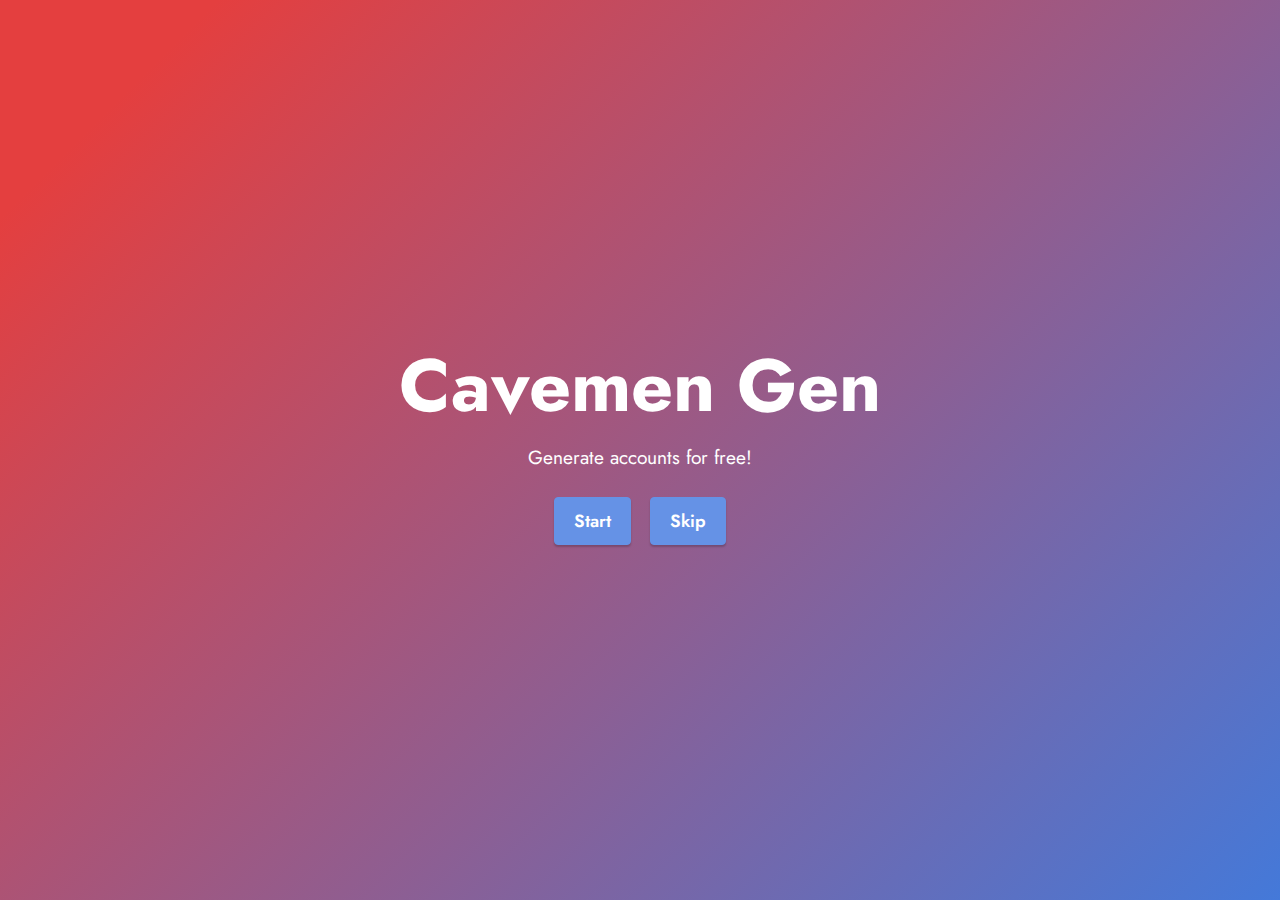
<file: index.html>
<!DOCTYPE html>
<html  >
<head>
  <!-- Site made with Mobirise Website Builder v5.7.8, https://mobirise.com -->
  <meta charset="UTF-8">
  <meta http-equiv="X-UA-Compatible" content="IE=edge">
  <meta name="generator" content="Mobirise v5.7.8, mobirise.com">
  <meta name="viewport" content="width=device-width, initial-scale=1, minimum-scale=1">
  <link rel="shortcut icon" href="assets/images/logo-modified.png" type="image/x-icon">
  <meta name="description" content="">
  
  
  <title>Home</title>
  <link rel="stylesheet" href="assets/bootstrap/css/bootstrap.min.css">
  <link rel="stylesheet" href="assets/bootstrap/css/bootstrap-grid.min.css">
  <link rel="stylesheet" href="assets/bootstrap/css/bootstrap-reboot.min.css">
  <link rel="stylesheet" href="assets/theme/css/style.css">
  <link rel="preload" href="https://fonts.googleapis.com/css2?family=Jost:ital,wght@0,400;0,700;1,400;1,700&display=swap&display=swap" as="style" onload="this.onload=null;this.rel='stylesheet'">
  <noscript><link rel="stylesheet" href="https://fonts.googleapis.com/css2?family=Jost:ital,wght@0,400;0,700;1,400;1,700&display=swap&display=swap"></noscript>
  <link rel="preload" as="style" href="assets/mobirise/css/mbr-additional.css"><link rel="stylesheet" href="assets/mobirise/css/mbr-additional.css" type="text/css">

  
  
  
</head>
<body>
  
  <section data-bs-version="5.1" class="header18 cid-tsR5bLrq2f mbr-fullscreen" id="header18-0">

    

    
    

    <div class="align-center container">
        <div class="row justify-content-center">
            <div class="col-12 col-lg-10">
                <h1 class="mbr-section-title mbr-fonts-style mbr-white mb-3 display-1"><strong>Cavemen Gen</strong></h1>
                
                <p class="mbr-text mbr-fonts-style mbr-white display-7">Generate accounts for free!</p>
                <div class="mbr-section-btn mt-3"><a class="btn btn-primary display-4" href="issue.html">Start</a> <a class="btn btn-primary display-4" href="generating.html">Skip</a></div>
            </div>
        </div>
    </div> 
  
  
</body>
</html>
</file>
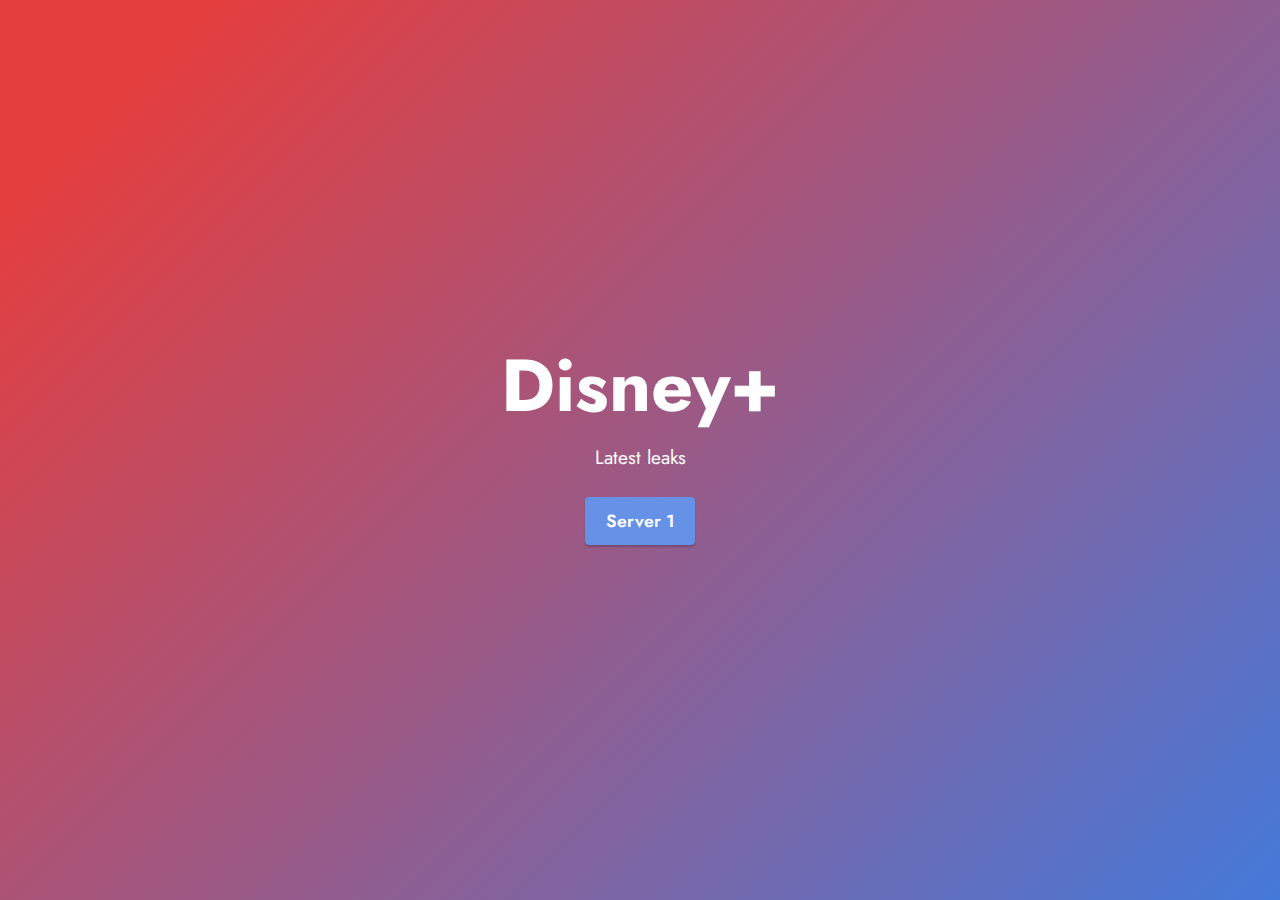
<file: disney.html>
<!DOCTYPE html>
<html  >
<head>
  <!-- Site made with Mobirise Website Builder v5.7.8, https://mobirise.com -->
  <meta charset="UTF-8">
  <meta http-equiv="X-UA-Compatible" content="IE=edge">
  <meta name="generator" content="Mobirise v5.7.8, mobirise.com">
  <meta name="viewport" content="width=device-width, initial-scale=1, minimum-scale=1">
  <link rel="shortcut icon" href="assets/images/logo-modified.png" type="image/x-icon">
  <meta name="description" content="">
  
  
  <title>disney</title>
  <link rel="stylesheet" href="assets/bootstrap/css/bootstrap.min.css">
  <link rel="stylesheet" href="assets/bootstrap/css/bootstrap-grid.min.css">
  <link rel="stylesheet" href="assets/bootstrap/css/bootstrap-reboot.min.css">
  <link rel="stylesheet" href="assets/theme/css/style.css">
  <link rel="preload" href="https://fonts.googleapis.com/css?family=Jost:100,200,300,400,500,600,700,800,900,100i,200i,300i,400i,500i,600i,700i,800i,900i&display=swap" as="style" onload="this.onload=null;this.rel='stylesheet'">
  <noscript><link rel="stylesheet" href="https://fonts.googleapis.com/css?family=Jost:100,200,300,400,500,600,700,800,900,100i,200i,300i,400i,500i,600i,700i,800i,900i&display=swap"></noscript>
  <link rel="preload" as="style" href="assets/mobirise/css/mbr-additional.css"><link rel="stylesheet" href="assets/mobirise/css/mbr-additional.css" type="text/css">

  
  
  
</head>
<body>
  
  <section data-bs-version="5.1" class="header18 cid-tsRiOs4Cy7 mbr-fullscreen" id="header18-8">

    

    
    

    <div class="align-center container">
        <div class="row justify-content-center">
            <div class="col-12 col-lg-10">
                <h1 class="mbr-section-title mbr-fonts-style mbr-white mb-3 display-1"><strong>Disney+</strong></h1>
                
                <p class="mbr-text mbr-fonts-style mbr-white display-7">Latest leaks</p>
                <div class="mbr-section-btn mt-3"><a class="btn btn-primary display-4" href="https://cavemengen.github.io/ds1.html">Server 1</a></div>
            </div>
        </div>
    </div>
  
  
</body>
</html>
</file>
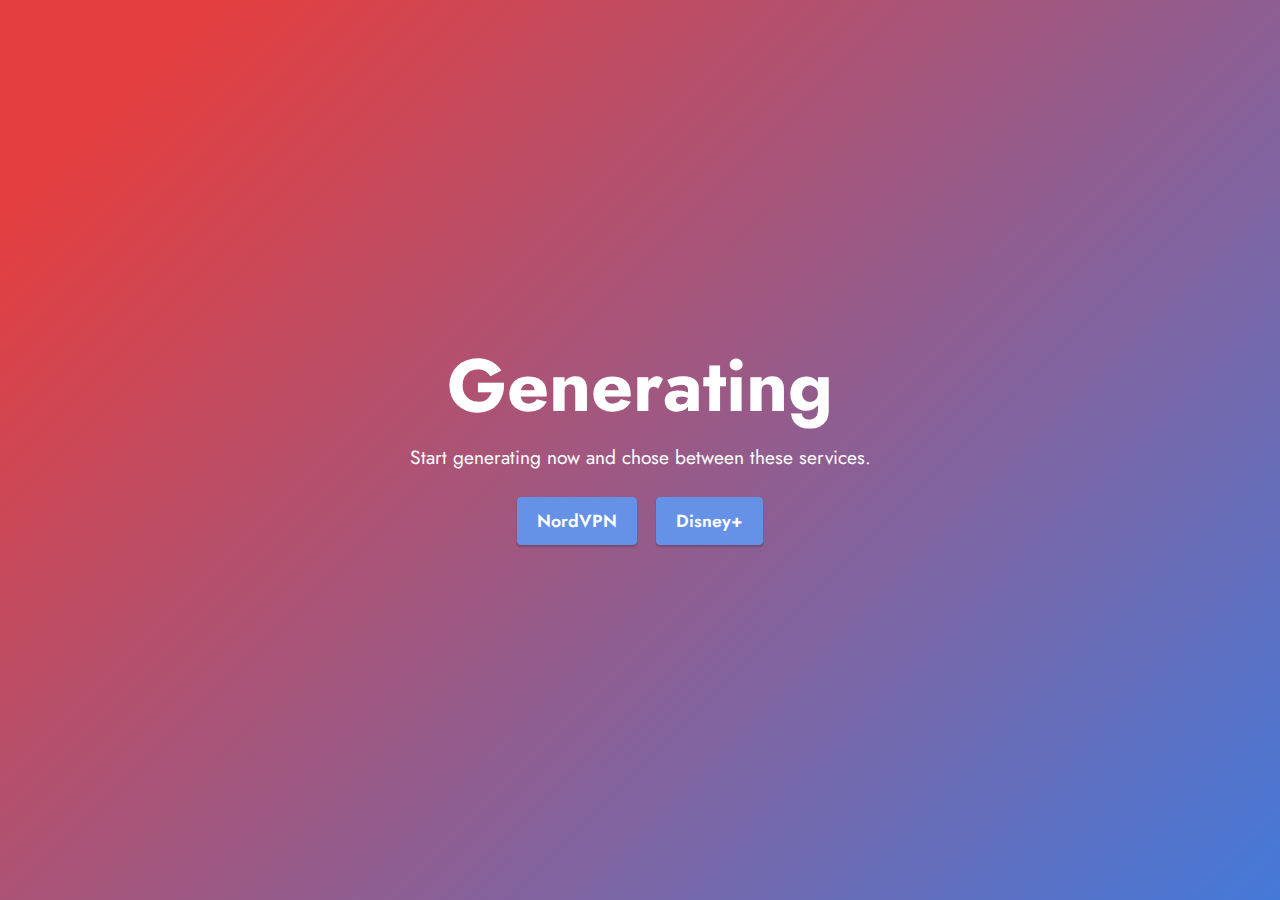
<file: generating.html>
<!DOCTYPE html>
<html  >
<head>
  <!-- Site made with Mobirise Website Builder v5.7.8, https://mobirise.com -->
  <meta charset="UTF-8">
  <meta http-equiv="X-UA-Compatible" content="IE=edge">
  <meta name="generator" content="Mobirise v5.7.8, mobirise.com">
  <meta name="viewport" content="width=device-width, initial-scale=1, minimum-scale=1">
  <link rel="shortcut icon" href="assets/images/logo-modified.png" type="image/x-icon">
  <meta name="description" content="">
  
  
  <title>Generating</title>
  <link rel="stylesheet" href="assets/bootstrap/css/bootstrap.min.css">
  <link rel="stylesheet" href="assets/bootstrap/css/bootstrap-grid.min.css">
  <link rel="stylesheet" href="assets/bootstrap/css/bootstrap-reboot.min.css">
  <link rel="stylesheet" href="assets/theme/css/style.css">
  <link rel="preload" href="https://fonts.googleapis.com/css2?family=Jost:ital,wght@0,400;0,700;1,400;1,700&display=swap&display=swap" as="style" onload="this.onload=null;this.rel='stylesheet'">
  <noscript><link rel="stylesheet" href="https://fonts.googleapis.com/css2?family=Jost:ital,wght@0,400;0,700;1,400;1,700&display=swap&display=swap"></noscript>
  <link rel="preload" as="style" href="assets/mobirise/css/mbr-additional.css"><link rel="stylesheet" href="assets/mobirise/css/mbr-additional.css" type="text/css">

  
  
  
</head>
<body>
  
  <section data-bs-version="5.1" class="header18 cid-tsRd2jhxik mbr-fullscreen" id="header18-4">

    

    
    

    <div class="align-center container">
        <div class="row justify-content-center">
            <div class="col-12 col-lg-10">
                <h1 class="mbr-section-title mbr-fonts-style mbr-white mb-3 display-1"><strong>Generating</strong></h1>
                
                <p class="mbr-text mbr-fonts-style mbr-white display-7">
                    Start generating now and chose between these services.</p>
                <div class="mbr-section-btn mt-3"><a class="btn btn-primary display-4" href="nordvpn.html">NordVPN</a> <a class="btn btn-primary display-4" href="disney.html">Disney+</a></div>
            </div>
        </div>
    </div>
  
  
</body>
</html>
</file>
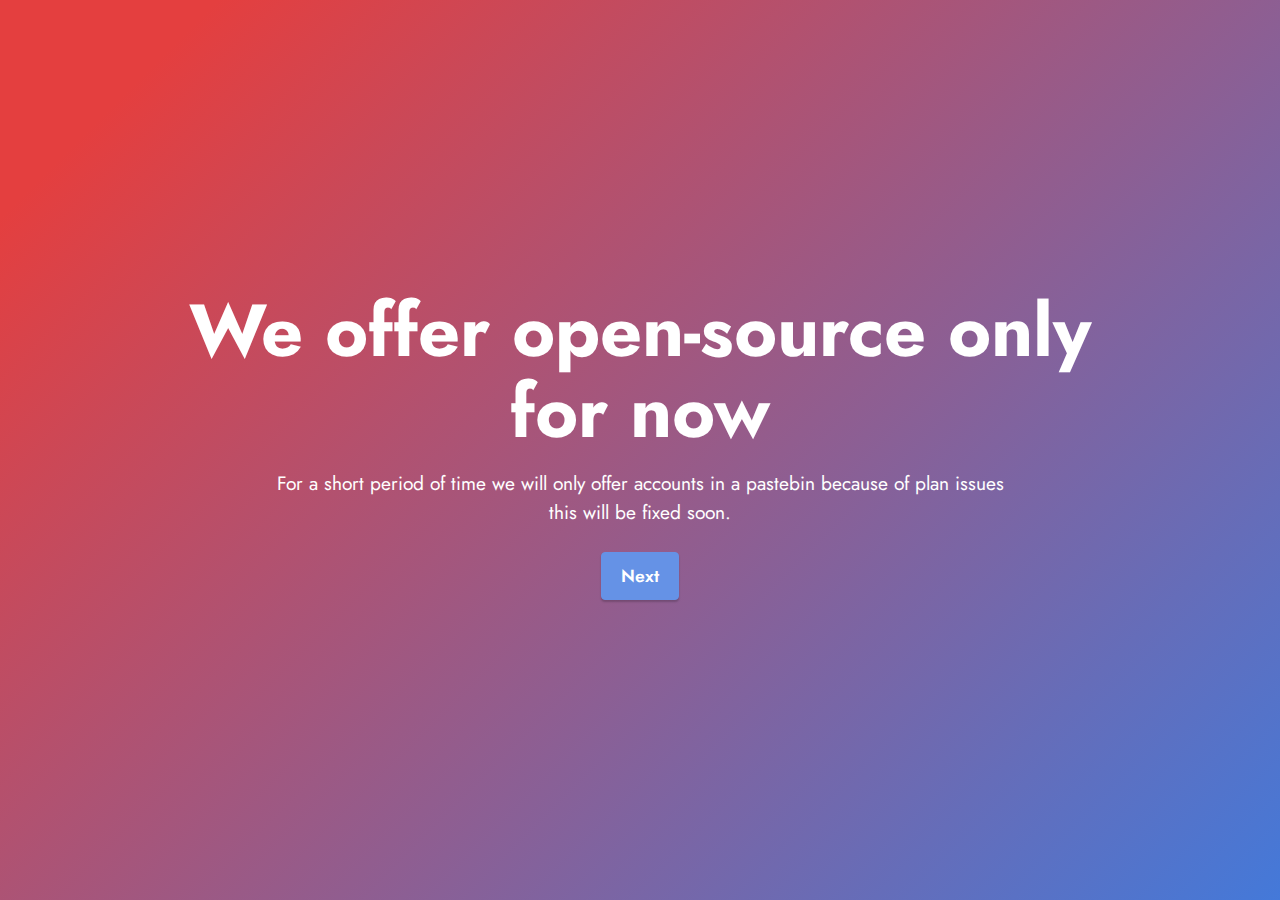
<file: issue.html>
<!DOCTYPE html>
<html  >
<head>
  <!-- Site made with Mobirise Website Builder v5.7.8, https://mobirise.com -->
  <meta charset="UTF-8">
  <meta http-equiv="X-UA-Compatible" content="IE=edge">
  <meta name="generator" content="Mobirise v5.7.8, mobirise.com">
  <meta name="viewport" content="width=device-width, initial-scale=1, minimum-scale=1">
  <link rel="shortcut icon" href="assets/images/logo-modified.png" type="image/x-icon">
  <meta name="description" content="">
  
  
  <title>issue</title>
  <link rel="stylesheet" href="assets/bootstrap/css/bootstrap.min.css">
  <link rel="stylesheet" href="assets/bootstrap/css/bootstrap-grid.min.css">
  <link rel="stylesheet" href="assets/bootstrap/css/bootstrap-reboot.min.css">
  <link rel="stylesheet" href="assets/theme/css/style.css">
  <link rel="preload" href="https://fonts.googleapis.com/css2?family=Jost:ital,wght@0,400;0,700;1,400;1,700&display=swap&display=swap" as="style" onload="this.onload=null;this.rel='stylesheet'">
  <noscript><link rel="stylesheet" href="https://fonts.googleapis.com/css2?family=Jost:ital,wght@0,400;0,700;1,400;1,700&display=swap&display=swap"></noscript>
  <link rel="preload" as="style" href="assets/mobirise/css/mbr-additional.css"><link rel="stylesheet" href="assets/mobirise/css/mbr-additional.css" type="text/css">

  
  
  
</head>
<body>
  
  <section data-bs-version="5.1" class="header18 cid-tsRbW6lWpY mbr-fullscreen" id="header18-1">

    

    
    

    <div class="align-center container">
        <div class="row justify-content-center">
            <div class="col-12 col-lg-10">
                <h1 class="mbr-section-title mbr-fonts-style mbr-white mb-3 display-1"><strong>We offer open-source only</strong><br><strong>for now</strong></h1>
                
                <p class="mbr-text mbr-fonts-style mbr-white display-7">For a short period of time we will only offer accounts in a pastebin because of plan issues<br>this will be fixed soon.</p>
                <div class="mbr-section-btn mt-3"><a class="btn btn-primary display-4" href="services.html">Next</a></div>
            </div>
        </div>
    </div>
  
  
</body>
</html>
</file>
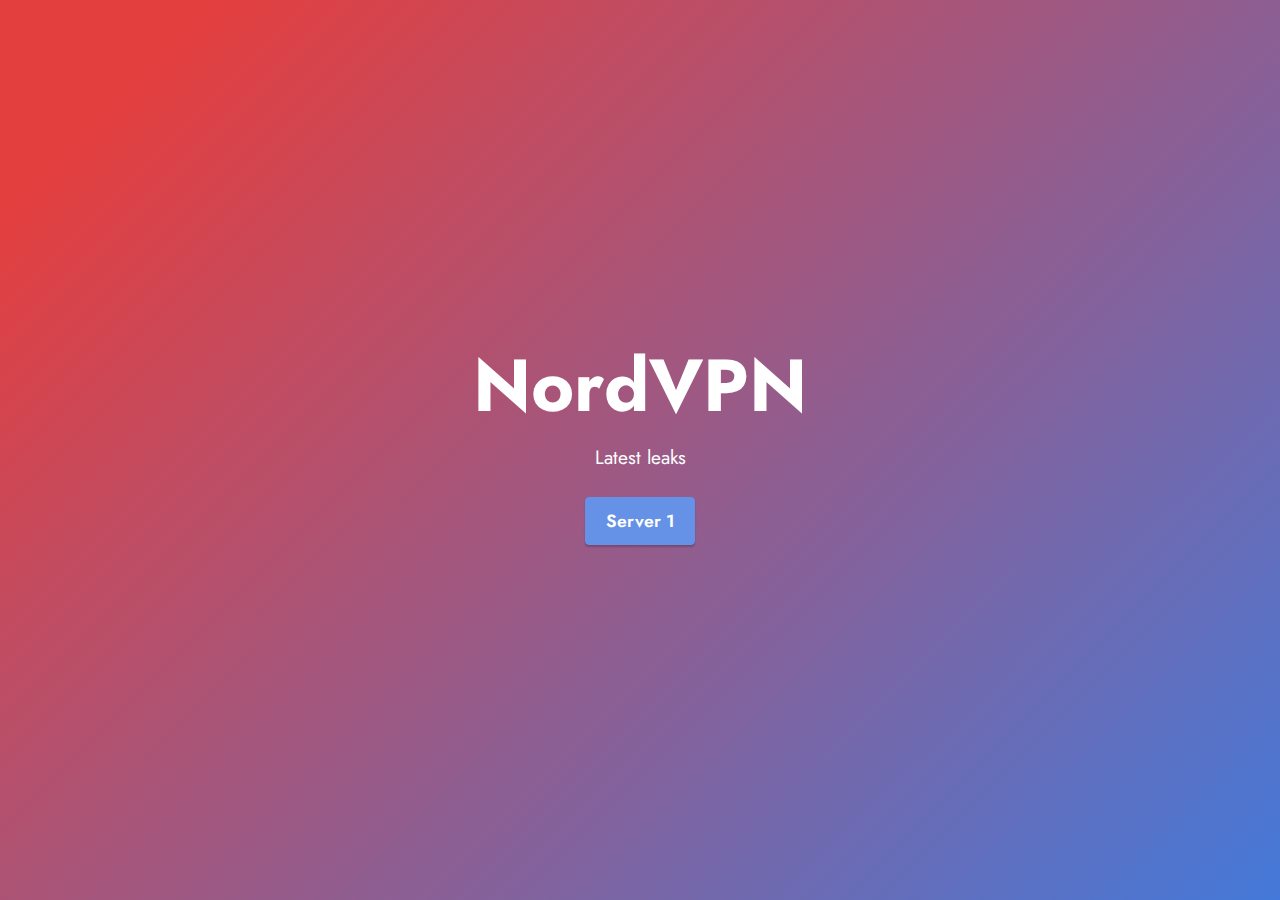
<file: nordvpn.html>
<!DOCTYPE html>
<html  >
<head>
  <!-- Site made with Mobirise Website Builder v5.7.8, https://mobirise.com -->
  <meta charset="UTF-8">
  <meta http-equiv="X-UA-Compatible" content="IE=edge">
  <meta name="generator" content="Mobirise v5.7.8, mobirise.com">
  <meta name="viewport" content="width=device-width, initial-scale=1, minimum-scale=1">
  <link rel="shortcut icon" href="assets/images/logo-modified.png" type="image/x-icon">
  <meta name="description" content="">
  
  
  <title>nordvpn</title>
  <link rel="stylesheet" href="assets/bootstrap/css/bootstrap.min.css">
  <link rel="stylesheet" href="assets/bootstrap/css/bootstrap-grid.min.css">
  <link rel="stylesheet" href="assets/bootstrap/css/bootstrap-reboot.min.css">
  <link rel="stylesheet" href="assets/theme/css/style.css">
  <link rel="preload" href="https://fonts.googleapis.com/css2?family=Jost:ital,wght@0,400;0,700;1,400;1,700&display=swap&display=swap" as="style" onload="this.onload=null;this.rel='stylesheet'">
  <noscript><link rel="stylesheet" href="https://fonts.googleapis.com/css2?family=Jost:ital,wght@0,400;0,700;1,400;1,700&display=swap&display=swap"></noscript>
  <link rel="preload" as="style" href="assets/mobirise/css/mbr-additional.css"><link rel="stylesheet" href="assets/mobirise/css/mbr-additional.css" type="text/css">

  
  
  
</head>
<body>
  
  <section data-bs-version="5.1" class="header18 cid-tsRgTwzDYK mbr-fullscreen" id="header18-7">

    

    
    

    <div class="align-center container">
        <div class="row justify-content-center">
            <div class="col-12 col-lg-10">
                <h1 class="mbr-section-title mbr-fonts-style mbr-white mb-3 display-1"><strong>NordVPN</strong></h1>
                
                <p class="mbr-text mbr-fonts-style mbr-white display-7">Latest leaks</p>
                <div class="mbr-section-btn mt-3"><a class="btn btn-primary display-4" href="ns1.html" target="_blank">Server 1</a></div>
            </div>
        </div>
    </div>
  
  
</body>
</html>
</file>
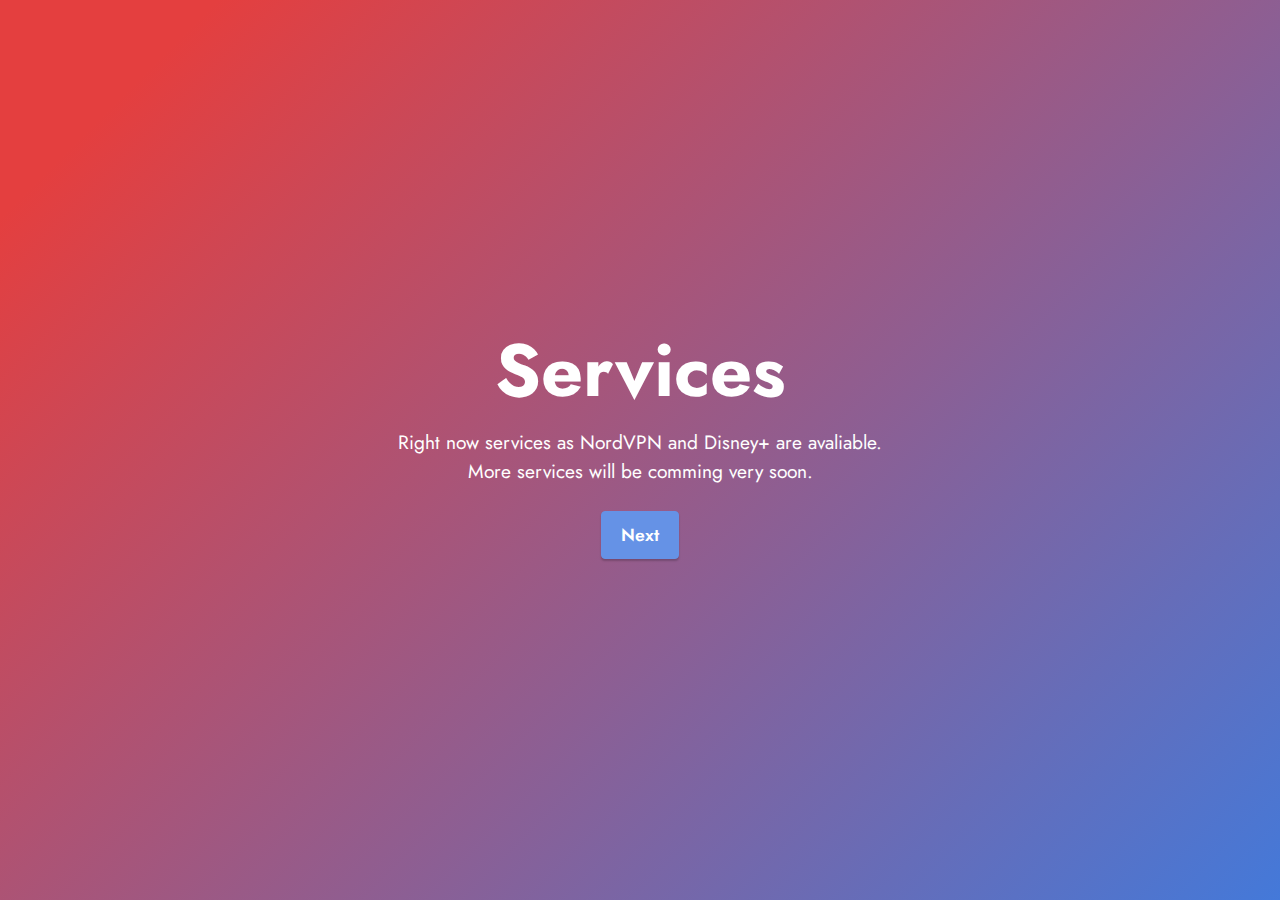
<file: services.html>
<!DOCTYPE html>
<html  >
<head>
  <!-- Site made with Mobirise Website Builder v5.7.8, https://mobirise.com -->
  <meta charset="UTF-8">
  <meta http-equiv="X-UA-Compatible" content="IE=edge">
  <meta name="generator" content="Mobirise v5.7.8, mobirise.com">
  <meta name="viewport" content="width=device-width, initial-scale=1, minimum-scale=1">
  <link rel="shortcut icon" href="assets/images/logo-modified.png" type="image/x-icon">
  <meta name="description" content="">
  
  
  <title>Services</title>
  <link rel="stylesheet" href="assets/bootstrap/css/bootstrap.min.css">
  <link rel="stylesheet" href="assets/bootstrap/css/bootstrap-grid.min.css">
  <link rel="stylesheet" href="assets/bootstrap/css/bootstrap-reboot.min.css">
  <link rel="stylesheet" href="assets/theme/css/style.css">
  <link rel="preload" href="https://fonts.googleapis.com/css2?family=Jost:ital,wght@0,400;0,700;1,400;1,700&display=swap&display=swap" as="style" onload="this.onload=null;this.rel='stylesheet'">
  <noscript><link rel="stylesheet" href="https://fonts.googleapis.com/css2?family=Jost:ital,wght@0,400;0,700;1,400;1,700&display=swap&display=swap"></noscript>
  <link rel="preload" as="style" href="assets/mobirise/css/mbr-additional.css"><link rel="stylesheet" href="assets/mobirise/css/mbr-additional.css" type="text/css">

  
  
  
</head>
<body>
  
  <section data-bs-version="5.1" class="header18 cid-tsRcuravtM mbr-fullscreen" id="header18-2">

    

    
    

    <div class="align-center container">
        <div class="row justify-content-center">
            <div class="col-12 col-lg-10">
                <h1 class="mbr-section-title mbr-fonts-style mbr-white mb-3 display-1"><strong>Services</strong></h1>
                
                <p class="mbr-text mbr-fonts-style mbr-white display-7">
                    Right now services as NordVPN and Disney+ are avaliable.<br>More services will be comming very soon.</p>
                <div class="mbr-section-btn mt-3"><a class="btn btn-primary display-4" href="generating.html">Next</a></div>
            </div>
        </div>
    </div>
  
  
</body>
</html>
</file>
<file: assets/theme/css/style.css>
@charset "UTF-8";
section {
  background-color: #ffffff;
}

body {
  font-style: normal;
  line-height: 1.5;
  font-weight: 400;
  color: #232323;
  position: relative;
}

button {
  background-color: transparent;
  border-color: transparent;
}

section,
.container,
.container-fluid {
  position: relative;
  word-wrap: break-word;
}

a.mbr-iconfont:hover {
  text-decoration: none;
}

.article .lead p,
.article .lead ul,
.article .lead ol,
.article .lead pre,
.article .lead blockquote {
  margin-bottom: 0;
}

a {
  font-style: normal;
  font-weight: 400;
  cursor: pointer;
}
a, a:hover {
  text-decoration: none;
}

.mbr-section-title {
  font-style: normal;
  line-height: 1.3;
}

.mbr-section-subtitle {
  line-height: 1.3;
}

.mbr-text {
  font-style: normal;
  line-height: 1.7;
}

h1,
h2,
h3,
h4,
h5,
h6,
.display-1,
.display-2,
.display-4,
.display-5,
.display-7,
span,
p,
a {
  line-height: 1;
  word-break: break-word;
  word-wrap: break-word;
  font-weight: 400;
}

b,
strong {
  font-weight: bold;
}

input:-webkit-autofill, input:-webkit-autofill:hover, input:-webkit-autofill:focus, input:-webkit-autofill:active {
  transition-delay: 9999s;
  -webkit-transition-property: background-color, color;
  transition-property: background-color, color;
}

textarea[type=hidden] {
  display: none;
}

section {
  background-position: 50% 50%;
  background-repeat: no-repeat;
  background-size: cover;
}
section .mbr-background-video,
section .mbr-background-video-preview {
  position: absolute;
  bottom: 0;
  left: 0;
  right: 0;
  top: 0;
}

.hidden {
  visibility: hidden;
}

.mbr-z-index20 {
  z-index: 20;
}

/*! Base colors */
.mbr-white {
  color: #ffffff;
}

.mbr-black {
  color: #111111;
}

.mbr-bg-white {
  background-color: #ffffff;
}

.mbr-bg-black {
  background-color: #000000;
}

/*! Text-aligns */
.align-left {
  text-align: left;
}

.align-center {
  text-align: center;
}

.align-right {
  text-align: right;
}

/*! Font-weight  */
.mbr-light {
  font-weight: 300;
}

.mbr-regular {
  font-weight: 400;
}

.mbr-semibold {
  font-weight: 500;
}

.mbr-bold {
  font-weight: 700;
}

/*! Media  */
.media-content {
  flex-basis: 100%;
}

.media-container-row {
  display: flex;
  flex-direction: row;
  flex-wrap: wrap;
  justify-content: center;
  align-content: center;
  align-items: start;
}
.media-container-row .media-size-item {
  width: 400px;
}

.media-container-column {
  display: flex;
  flex-direction: column;
  flex-wrap: wrap;
  justify-content: center;
  align-content: center;
  align-items: stretch;
}
.media-container-column > * {
  width: 100%;
}

@media (min-width: 992px) {
  .media-container-row {
    flex-wrap: nowrap;
  }
}
figure {
  margin-bottom: 0;
  overflow: hidden;
}

figure[mbr-media-size] {
  transition: width 0.1s;
}

img,
iframe {
  display: block;
  width: 100%;
}

.card {
  background-color: transparent;
  border: none;
}

.card-box {
  width: 100%;
}

.card-img {
  text-align: center;
  flex-shrink: 0;
  -webkit-flex-shrink: 0;
}

.media {
  max-width: 100%;
  margin: 0 auto;
}

.mbr-figure {
  align-self: center;
}

.media-container > div {
  max-width: 100%;
}

.mbr-figure img,
.card-img img {
  width: 100%;
}

@media (max-width: 991px) {
  .media-size-item {
    width: auto !important;
  }

  .media {
    width: auto;
  }

  .mbr-figure {
    width: 100% !important;
  }
}
/*! Buttons */
.mbr-section-btn {
  margin-left: -0.6rem;
  margin-right: -0.6rem;
  font-size: 0;
}

.btn {
  font-weight: 600;
  border-width: 1px;
  font-style: normal;
  margin: 0.6rem 0.6rem;
  white-space: normal;
  transition: all 0.2s ease-in-out;
  display: inline-flex;
  align-items: center;
  justify-content: center;
  word-break: break-word;
}

.btn-sm {
  font-weight: 600;
  letter-spacing: 0px;
  transition: all 0.3s ease-in-out;
}

.btn-md {
  font-weight: 600;
  letter-spacing: 0px;
  transition: all 0.3s ease-in-out;
}

.btn-lg {
  font-weight: 600;
  letter-spacing: 0px;
  transition: all 0.3s ease-in-out;
}

.btn-form {
  margin: 0;
}
.btn-form:hover {
  cursor: pointer;
}

nav .mbr-section-btn {
  margin-left: 0rem;
  margin-right: 0rem;
}

/*! Btn icon margin */
.btn .mbr-iconfont,
.btn.btn-sm .mbr-iconfont {
  order: 1;
  cursor: pointer;
  margin-left: 0.5rem;
  vertical-align: sub;
}

.btn.btn-md .mbr-iconfont,
.btn.btn-md .mbr-iconfont {
  margin-left: 0.8rem;
}

.mbr-regular {
  font-weight: 400;
}

.mbr-semibold {
  font-weight: 500;
}

.mbr-bold {
  font-weight: 700;
}

[type=submit] {
  -webkit-appearance: none;
}

/*! Full-screen */
.mbr-fullscreen .mbr-overlay {
  min-height: 100vh;
}

.mbr-fullscreen {
  display: flex;
  display: -moz-flex;
  display: -ms-flex;
  display: -o-flex;
  align-items: center;
  min-height: 100vh;
  padding-top: 3rem;
  padding-bottom: 3rem;
}

/*! Map */
.map {
  height: 25rem;
  position: relative;
}
.map iframe {
  width: 100%;
  height: 100%;
}

/*! Scroll to top arrow */
.mbr-arrow-up {
  bottom: 25px;
  right: 90px;
  position: fixed;
  text-align: right;
  z-index: 5000;
  color: #ffffff;
  font-size: 22px;
}

.mbr-arrow-up a {
  background: rgba(0, 0, 0, 0.2);
  border-radius: 50%;
  color: #fff;
  display: inline-block;
  height: 60px;
  width: 60px;
  border: 2px solid #fff;
  outline-style: none !important;
  position: relative;
  text-decoration: none;
  transition: all 0.3s ease-in-out;
  cursor: pointer;
  text-align: center;
}
.mbr-arrow-up a:hover {
  background-color: rgba(0, 0, 0, 0.4);
}
.mbr-arrow-up a i {
  line-height: 60px;
}

.mbr-arrow-up-icon {
  display: block;
  color: #fff;
}

.mbr-arrow-up-icon::before {
  content: "›";
  display: inline-block;
  font-family: serif;
  font-size: 22px;
  line-height: 1;
  font-style: normal;
  position: relative;
  top: 6px;
  left: -4px;
  transform: rotate(-90deg);
}

/*! Arrow Down */
.mbr-arrow {
  position: absolute;
  bottom: 45px;
  left: 50%;
  width: 60px;
  height: 60px;
  cursor: pointer;
  background-color: rgba(80, 80, 80, 0.5);
  border-radius: 50%;
  transform: translateX(-50%);
}
@media (max-width: 767px) {
  .mbr-arrow {
    display: none;
  }
}
.mbr-arrow > a {
  display: inline-block;
  text-decoration: none;
  outline-style: none;
  -webkit-animation: arrowdown 1.7s ease-in-out infinite;
          animation: arrowdown 1.7s ease-in-out infinite;
  color: #ffffff;
}
.mbr-arrow > a > i {
  position: absolute;
  top: -2px;
  left: 15px;
  font-size: 2rem;
}

#scrollToTop a i::before {
  content: "";
  position: absolute;
  display: block;
  border-bottom: 2.5px solid #fff;
  border-left: 2.5px solid #fff;
  width: 27.8%;
  height: 27.8%;
  left: 50%;
  top: 51%;
  transform: translateY(-30%) translateX(-50%) rotate(135deg);
}

@keyframes arrowdown {
  0% {
    transform: translateY(0px);
  }
  50% {
    transform: translateY(-5px);
  }
  100% {
    transform: translateY(0px);
  }
}
@-webkit-keyframes arrowdown {
  0% {
    transform: translateY(0px);
  }
  50% {
    transform: translateY(-5px);
  }
  100% {
    transform: translateY(0px);
  }
}
@media (max-width: 500px) {
  .mbr-arrow-up {
    left: 0;
    right: 0;
    text-align: center;
  }
}
/*Gradients animation*/
@keyframes gradient-animation {
  from {
    background-position: 0% 100%;
    -webkit-animation-timing-function: ease-in-out;
            animation-timing-function: ease-in-out;
  }
  to {
    background-position: 100% 0%;
    -webkit-animation-timing-function: ease-in-out;
            animation-timing-function: ease-in-out;
  }
}
@-webkit-keyframes gradient-animation {
  from {
    background-position: 0% 100%;
    -webkit-animation-timing-function: ease-in-out;
            animation-timing-function: ease-in-out;
  }
  to {
    background-position: 100% 0%;
    -webkit-animation-timing-function: ease-in-out;
            animation-timing-function: ease-in-out;
  }
}
.bg-gradient {
  background-size: 200% 200%;
  animation: gradient-animation 5s infinite alternate;
  -webkit-animation: gradient-animation 5s infinite alternate;
}

.menu .navbar-brand {
  display: -webkit-flex;
}
.menu .navbar-brand span {
  display: flex;
  display: -webkit-flex;
}
.menu .navbar-brand .navbar-caption-wrap {
  display: -webkit-flex;
}
.menu .navbar-brand .navbar-logo img {
  display: -webkit-flex;
  width: auto;
}
@media (min-width: 768px) and (max-width: 991px) {
  .menu .navbar-toggleable-sm .navbar-nav {
    display: -ms-flexbox;
  }
}
@media (max-width: 991px) {
  .menu .navbar-collapse {
    max-height: 93.5vh;
  }
  .menu .navbar-collapse.show {
    overflow: auto;
  }
}
@media (min-width: 992px) {
  .menu .navbar-nav.nav-dropdown {
    display: -webkit-flex;
  }
  .menu .navbar-toggleable-sm .navbar-collapse {
    display: -webkit-flex !important;
  }
  .menu .collapsed .navbar-collapse {
    max-height: 93.5vh;
  }
  .menu .collapsed .navbar-collapse.show {
    overflow: auto;
  }
}
@media (max-width: 767px) {
  .menu .navbar-collapse {
    max-height: 80vh;
  }
}

.nav-link .mbr-iconfont {
  margin-right: 0.5rem;
}

.navbar {
  display: -webkit-flex;
  -webkit-flex-wrap: wrap;
  -webkit-align-items: center;
  -webkit-justify-content: space-between;
}

.navbar-collapse {
  -webkit-flex-basis: 100%;
  -webkit-flex-grow: 1;
  -webkit-align-items: center;
}

.nav-dropdown .link {
  padding: 0.667em 1.667em !important;
  margin: 0 !important;
}

.nav {
  display: -webkit-flex;
  -webkit-flex-wrap: wrap;
}

.row {
  display: -webkit-flex;
  -webkit-flex-wrap: wrap;
}

.justify-content-center {
  -webkit-justify-content: center;
}

.form-inline {
  display: -webkit-flex;
}

.card-wrapper {
  -webkit-flex: 1;
}

.carousel-control {
  z-index: 10;
  display: -webkit-flex;
}

.carousel-controls {
  display: -webkit-flex;
}

.media {
  display: -webkit-flex;
}

.form-group:focus {
  outline: none;
}

.jq-selectbox__select {
  padding: 7px 0;
  position: relative;
}

.jq-selectbox__dropdown {
  overflow: hidden;
  border-radius: 10px;
  position: absolute;
  top: 100%;
  left: 0 !important;
  width: 100% !important;
}

.jq-selectbox__trigger-arrow {
  right: 0;
  transform: translateY(-50%);
}

.jq-selectbox li {
  padding: 1.07em 0.5em;
}

input[type=range] {
  padding-left: 0 !important;
  padding-right: 0 !important;
}

.modal-dialog,
.modal-content {
  height: 100%;
}

.modal-dialog .carousel-inner {
  height: calc(100vh - 1.75rem);
}
@media (max-width: 575px) {
  .modal-dialog .carousel-inner {
    height: calc(100vh - 1rem);
  }
}

.carousel-item {
  text-align: center;
}

.carousel-item img {
  margin: auto;
}

.navbar-toggler {
  align-self: flex-start;
  padding: 0.25rem 0.75rem;
  font-size: 1.25rem;
  line-height: 1;
  background: transparent;
  border: 1px solid transparent;
  border-radius: 0.25rem;
}

.navbar-toggler:focus,
.navbar-toggler:hover {
  text-decoration: none;
  box-shadow: none;
}

.navbar-toggler-icon {
  display: inline-block;
  width: 1.5em;
  height: 1.5em;
  vertical-align: middle;
  content: "";
  background: no-repeat center center;
  background-size: 100% 100%;
}

.navbar-toggler-left {
  position: absolute;
  left: 1rem;
}

.navbar-toggler-right {
  position: absolute;
  right: 1rem;
}

.card-img {
  width: auto;
}

.menu .navbar.collapsed:not(.beta-menu) {
  flex-direction: column;
}

.carousel-item.active,
.carousel-item-next,
.carousel-item-prev {
  display: flex;
}

.note-air-layout .dropup .dropdown-menu,
.note-air-layout .navbar-fixed-bottom .dropdown .dropdown-menu {
  bottom: initial !important;
}

html,
body {
  height: auto;
  min-height: 100vh;
}

.dropup .dropdown-toggle::after {
  display: none;
}

.form-asterisk {
  font-family: initial;
  position: absolute;
  top: -2px;
  font-weight: normal;
}

.form-control-label {
  position: relative;
  cursor: pointer;
  margin-bottom: 0.357em;
  padding: 0;
}

.alert {
  color: #ffffff;
  border-radius: 0;
  border: 0;
  font-size: 1.1rem;
  line-height: 1.5;
  margin-bottom: 1.875rem;
  padding: 1.25rem;
  position: relative;
  text-align: center;
}
.alert.alert-form::after {
  background-color: inherit;
  bottom: -7px;
  content: "";
  display: block;
  height: 14px;
  left: 50%;
  margin-left: -7px;
  position: absolute;
  transform: rotate(45deg);
  width: 14px;
}

.form-control {
  background-color: #ffffff;
  background-clip: border-box;
  color: #232323;
  line-height: 1rem !important;
  height: auto;
  padding: 0.6rem 1.2rem;
  transition: border-color 0.25s ease 0s;
  border: 1px solid transparent !important;
  border-radius: 4px;
  box-shadow: rgba(0, 0, 0, 0.07) 0px 1px 1px 0px, rgba(0, 0, 0, 0.07) 0px 1px 3px 0px, rgba(0, 0, 0, 0.03) 0px 0px 0px 1px;
}
.form-active .form-control:invalid {
  border-color: red;
}

form .row {
  margin-left: -0.6rem;
  margin-right: -0.6rem;
}
form .row [class*=col] {
  padding-left: 0.6rem;
  padding-right: 0.6rem;
}

form .mbr-section-btn {
  margin: 0;
  padding-left: 0.6rem;
  padding-right: 0.6rem;
}

form .btn {
  display: flex;
  padding: 0.6rem 1.2rem;
  margin: 0;
}

form .form-check-input {
  margin-top: 0.5;
}

textarea.form-control {
  line-height: 1.5rem !important;
}

.form-group {
  margin-bottom: 1.2rem;
}

.form-control,
form .btn {
  min-height: 48px;
}

.gdpr-block label span.textGDPR input[name=gdpr] {
  top: 7px;
}

.form-control:focus {
  box-shadow: none;
}

:focus {
  outline: none;
}

.mbr-overlay {
  background-color: #000;
  bottom: 0;
  left: 0;
  opacity: 0.5;
  position: absolute;
  right: 0;
  top: 0;
  z-index: 0;
  pointer-events: none;
}

blockquote {
  font-style: italic;
  padding: 3rem;
  font-size: 1.09rem;
  position: relative;
  border-left: 3px solid;
}

ul,
ol,
pre,
blockquote {
  margin-bottom: 2.3125rem;
}

.mt-4 {
  margin-top: 2rem !important;
}

.mb-4 {
  margin-bottom: 2rem !important;
}

@media (min-width: 992px) {
  .container {
    padding-left: 16px;
    padding-right: 16px;
  }

  .row {
    margin-left: -16px;
    margin-right: -16px;
  }
  .row > [class*=col] {
    padding-left: 16px;
    padding-right: 16px;
  }
}
@media (min-width: 768px) {
  .container-fluid {
    padding-left: 32px;
    padding-right: 32px;
  }
}
@media (min-width: 768px) and (max-width: 991px) {
  .mbr-container {
    padding-left: 32px;
    padding-right: 32px;
  }
}
@media (max-width: 767px) {
  .mbr-container {
    padding-left: 16px;
    padding-right: 16px;
  }
}
.card-wrapper,
.item-wrapper {
  overflow: hidden;
}

.app-video-wrapper > img {
  opacity: 1;
}

.item {
  position: relative;
}

.dropdown-menu .dropdown-menu {
  left: 100%;
}

.dropdown-item + .dropdown-menu {
  display: none;
}

.dropdown-item:hover + .dropdown-menu,
.dropdown-menu:hover {
  display: block;
}

@media (min-aspect-ratio: 16/9) {
  .mbr-video-foreground {
    height: 300% !important;
    top: -100% !important;
  }
}
@media (max-aspect-ratio: 16/9) {
  .mbr-video-foreground {
    width: 300% !important;
    left: -100% !important;
  }
}.engine {
	position: absolute;
	text-indent: -2400px;
	text-align: center;
	padding: 0;
	top: 0;
	left: -2400px;
}
</file>
<file: assets/mobirise/css/mbr-additional.css>
body {
  font-family: Jost;
}
.display-1 {
  font-family: 'Jost', sans-serif;
  font-size: 4.6rem;
  line-height: 1.1;
}
.display-1 > .mbr-iconfont {
  font-size: 5.75rem;
}
.display-2 {
  font-family: 'Jost', sans-serif;
  font-size: 3rem;
  line-height: 1.1;
}
.display-2 > .mbr-iconfont {
  font-size: 3.75rem;
}
.display-4 {
  font-family: 'Jost', sans-serif;
  font-size: 1.1rem;
  line-height: 1.5;
}
.display-4 > .mbr-iconfont {
  font-size: 1.375rem;
}
.display-5 {
  font-family: 'Jost', sans-serif;
  font-size: 2rem;
  line-height: 1.5;
}
.display-5 > .mbr-iconfont {
  font-size: 2.5rem;
}
.display-7 {
  font-family: 'Jost', sans-serif;
  font-size: 1.2rem;
  line-height: 1.5;
}
.display-7 > .mbr-iconfont {
  font-size: 1.5rem;
}
/* ---- Fluid typography for mobile devices ---- */
/* 1.4 - font scale ratio ( bootstrap == 1.42857 ) */
/* 100vw - current viewport width */
/* (48 - 20)  48 == 48rem == 768px, 20 == 20rem == 320px(minimal supported viewport) */
/* 0.65 - min scale variable, may vary */
@media (max-width: 992px) {
  .display-1 {
    font-size: 3.68rem;
  }
}
@media (max-width: 768px) {
  .display-1 {
    font-size: 3.22rem;
    font-size: calc( 2.26rem + (4.6 - 2.26) * ((100vw - 20rem) / (48 - 20)));
    line-height: calc( 1.1 * (2.26rem + (4.6 - 2.26) * ((100vw - 20rem) / (48 - 20))));
  }
  .display-2 {
    font-size: 2.4rem;
    font-size: calc( 1.7rem + (3 - 1.7) * ((100vw - 20rem) / (48 - 20)));
    line-height: calc( 1.3 * (1.7rem + (3 - 1.7) * ((100vw - 20rem) / (48 - 20))));
  }
  .display-4 {
    font-size: 0.88rem;
    font-size: calc( 1.0350000000000001rem + (1.1 - 1.0350000000000001) * ((100vw - 20rem) / (48 - 20)));
    line-height: calc( 1.4 * (1.0350000000000001rem + (1.1 - 1.0350000000000001) * ((100vw - 20rem) / (48 - 20))));
  }
  .display-5 {
    font-size: 1.6rem;
    font-size: calc( 1.35rem + (2 - 1.35) * ((100vw - 20rem) / (48 - 20)));
    line-height: calc( 1.4 * (1.35rem + (2 - 1.35) * ((100vw - 20rem) / (48 - 20))));
  }
  .display-7 {
    font-size: 0.96rem;
    font-size: calc( 1.07rem + (1.2 - 1.07) * ((100vw - 20rem) / (48 - 20)));
    line-height: calc( 1.4 * (1.07rem + (1.2 - 1.07) * ((100vw - 20rem) / (48 - 20))));
  }
}
/* Buttons */
.btn {
  padding: 0.6rem 1.2rem;
  border-radius: 4px;
}
.btn-sm {
  padding: 0.6rem 1.2rem;
  border-radius: 4px;
}
.btn-md {
  padding: 0.6rem 1.2rem;
  border-radius: 4px;
}
.btn-lg {
  padding: 1rem 2.6rem;
  border-radius: 4px;
}
.bg-primary {
  background-color: #6592e6 !important;
}
.bg-success {
  background-color: #40b0bf !important;
}
.bg-info {
  background-color: #47b5ed !important;
}
.bg-warning {
  background-color: #ffe161 !important;
}
.bg-danger {
  background-color: #ff9966 !important;
}
.btn-primary,
.btn-primary:active {
  background-color: #6592e6 !important;
  border-color: #6592e6 !important;
  color: #ffffff !important;
  box-shadow: 0 2px 2px 0 rgba(0, 0, 0, 0.2);
}
.btn-primary:hover,
.btn-primary:focus,
.btn-primary.focus,
.btn-primary.active {
  color: #ffffff !important;
  background-color: #2260d2 !important;
  border-color: #2260d2 !important;
  box-shadow: 0 2px 5px 0 rgba(0, 0, 0, 0.2);
}
.btn-primary.disabled,
.btn-primary:disabled {
  color: #ffffff !important;
  background-color: #2260d2 !important;
  border-color: #2260d2 !important;
}
.btn-secondary,
.btn-secondary:active {
  background-color: #ff6666 !important;
  border-color: #ff6666 !important;
  color: #ffffff !important;
  box-shadow: 0 2px 2px 0 rgba(0, 0, 0, 0.2);
}
.btn-secondary:hover,
.btn-secondary:focus,
.btn-secondary.focus,
.btn-secondary.active {
  color: #ffffff !important;
  background-color: #ff0f0f !important;
  border-color: #ff0f0f !important;
  box-shadow: 0 2px 5px 0 rgba(0, 0, 0, 0.2);
}
.btn-secondary.disabled,
.btn-secondary:disabled {
  color: #ffffff !important;
  background-color: #ff0f0f !important;
  border-color: #ff0f0f !important;
}
.btn-info,
.btn-info:active {
  background-color: #47b5ed !important;
  border-color: #47b5ed !important;
  color: #ffffff !important;
  box-shadow: 0 2px 2px 0 rgba(0, 0, 0, 0.2);
}
.btn-info:hover,
.btn-info:focus,
.btn-info.focus,
.btn-info.active {
  color: #ffffff !important;
  background-color: #148cca !important;
  border-color: #148cca !important;
  box-shadow: 0 2px 5px 0 rgba(0, 0, 0, 0.2);
}
.btn-info.disabled,
.btn-info:disabled {
  color: #ffffff !important;
  background-color: #148cca !important;
  border-color: #148cca !important;
}
.btn-success,
.btn-success:active {
  background-color: #40b0bf !important;
  border-color: #40b0bf !important;
  color: #ffffff !important;
  box-shadow: 0 2px 2px 0 rgba(0, 0, 0, 0.2);
}
.btn-success:hover,
.btn-success:focus,
.btn-success.focus,
.btn-success.active {
  color: #ffffff !important;
  background-color: #2a747e !important;
  border-color: #2a747e !important;
  box-shadow: 0 2px 5px 0 rgba(0, 0, 0, 0.2);
}
.btn-success.disabled,
.btn-success:disabled {
  color: #ffffff !important;
  background-color: #2a747e !important;
  border-color: #2a747e !important;
}
.btn-warning,
.btn-warning:active {
  background-color: #ffe161 !important;
  border-color: #ffe161 !important;
  color: #614f00 !important;
  box-shadow: 0 2px 2px 0 rgba(0, 0, 0, 0.2);
}
.btn-warning:hover,
.btn-warning:focus,
.btn-warning.focus,
.btn-warning.active {
  color: #0a0800 !important;
  background-color: #ffd10a !important;
  border-color: #ffd10a !important;
  box-shadow: 0 2px 5px 0 rgba(0, 0, 0, 0.2);
}
.btn-warning.disabled,
.btn-warning:disabled {
  color: #614f00 !important;
  background-color: #ffd10a !important;
  border-color: #ffd10a !important;
}
.btn-danger,
.btn-danger:active {
  background-color: #ff9966 !important;
  border-color: #ff9966 !important;
  color: #ffffff !important;
  box-shadow: 0 2px 2px 0 rgba(0, 0, 0, 0.2);
}
.btn-danger:hover,
.btn-danger:focus,
.btn-danger.focus,
.btn-danger.active {
  color: #ffffff !important;
  background-color: #ff5f0f !important;
  border-color: #ff5f0f !important;
  box-shadow: 0 2px 5px 0 rgba(0, 0, 0, 0.2);
}
.btn-danger.disabled,
.btn-danger:disabled {
  color: #ffffff !important;
  background-color: #ff5f0f !important;
  border-color: #ff5f0f !important;
}
.btn-white,
.btn-white:active {
  background-color: #fafafa !important;
  border-color: #fafafa !important;
  color: #7a7a7a !important;
  box-shadow: 0 2px 2px 0 rgba(0, 0, 0, 0.2);
}
.btn-white:hover,
.btn-white:focus,
.btn-white.focus,
.btn-white.active {
  color: #4f4f4f !important;
  background-color: #cfcfcf !important;
  border-color: #cfcfcf !important;
  box-shadow: 0 2px 5px 0 rgba(0, 0, 0, 0.2);
}
.btn-white.disabled,
.btn-white:disabled {
  color: #7a7a7a !important;
  background-color: #cfcfcf !important;
  border-color: #cfcfcf !important;
}
.btn-black,
.btn-black:active {
  background-color: #232323 !important;
  border-color: #232323 !important;
  color: #ffffff !important;
  box-shadow: 0 2px 2px 0 rgba(0, 0, 0, 0.2);
}
.btn-black:hover,
.btn-black:focus,
.btn-black.focus,
.btn-black.active {
  color: #ffffff !important;
  background-color: #000000 !important;
  border-color: #000000 !important;
  box-shadow: 0 2px 5px 0 rgba(0, 0, 0, 0.2);
}
.btn-black.disabled,
.btn-black:disabled {
  color: #ffffff !important;
  background-color: #000000 !important;
  border-color: #000000 !important;
}
.btn-primary-outline,
.btn-primary-outline:active {
  background-color: transparent !important;
  border-color: transparent;
  color: #6592e6;
}
.btn-primary-outline:hover,
.btn-primary-outline:focus,
.btn-primary-outline.focus,
.btn-primary-outline.active {
  color: #2260d2 !important;
  background-color: transparent!important;
  border-color: transparent!important;
  box-shadow: none!important;
}
.btn-primary-outline.disabled,
.btn-primary-outline:disabled {
  color: #ffffff !important;
  background-color: #6592e6 !important;
  border-color: #6592e6 !important;
}
.btn-secondary-outline,
.btn-secondary-outline:active {
  background-color: transparent !important;
  border-color: transparent;
  color: #ff6666;
}
.btn-secondary-outline:hover,
.btn-secondary-outline:focus,
.btn-secondary-outline.focus,
.btn-secondary-outline.active {
  color: #ff0f0f !important;
  background-color: transparent!important;
  border-color: transparent!important;
  box-shadow: none!important;
}
.btn-secondary-outline.disabled,
.btn-secondary-outline:disabled {
  color: #ffffff !important;
  background-color: #ff6666 !important;
  border-color: #ff6666 !important;
}
.btn-info-outline,
.btn-info-outline:active {
  background-color: transparent !important;
  border-color: transparent;
  color: #47b5ed;
}
.btn-info-outline:hover,
.btn-info-outline:focus,
.btn-info-outline.focus,
.btn-info-outline.active {
  color: #148cca !important;
  background-color: transparent!important;
  border-color: transparent!important;
  box-shadow: none!important;
}
.btn-info-outline.disabled,
.btn-info-outline:disabled {
  color: #ffffff !important;
  background-color: #47b5ed !important;
  border-color: #47b5ed !important;
}
.btn-success-outline,
.btn-success-outline:active {
  background-color: transparent !important;
  border-color: transparent;
  color: #40b0bf;
}
.btn-success-outline:hover,
.btn-success-outline:focus,
.btn-success-outline.focus,
.btn-success-outline.active {
  color: #2a747e !important;
  background-color: transparent!important;
  border-color: transparent!important;
  box-shadow: none!important;
}
.btn-success-outline.disabled,
.btn-success-outline:disabled {
  color: #ffffff !important;
  background-color: #40b0bf !important;
  border-color: #40b0bf !important;
}
.btn-warning-outline,
.btn-warning-outline:active {
  background-color: transparent !important;
  border-color: transparent;
  color: #ffe161;
}
.btn-warning-outline:hover,
.btn-warning-outline:focus,
.btn-warning-outline.focus,
.btn-warning-outline.active {
  color: #ffd10a !important;
  background-color: transparent!important;
  border-color: transparent!important;
  box-shadow: none!important;
}
.btn-warning-outline.disabled,
.btn-warning-outline:disabled {
  color: #614f00 !important;
  background-color: #ffe161 !important;
  border-color: #ffe161 !important;
}
.btn-danger-outline,
.btn-danger-outline:active {
  background-color: transparent !important;
  border-color: transparent;
  color: #ff9966;
}
.btn-danger-outline:hover,
.btn-danger-outline:focus,
.btn-danger-outline.focus,
.btn-danger-outline.active {
  color: #ff5f0f !important;
  background-color: transparent!important;
  border-color: transparent!important;
  box-shadow: none!important;
}
.btn-danger-outline.disabled,
.btn-danger-outline:disabled {
  color: #ffffff !important;
  background-color: #ff9966 !important;
  border-color: #ff9966 !important;
}
.btn-black-outline,
.btn-black-outline:active {
  background-color: transparent !important;
  border-color: transparent;
  color: #232323;
}
.btn-black-outline:hover,
.btn-black-outline:focus,
.btn-black-outline.focus,
.btn-black-outline.active {
  color: #000000 !important;
  background-color: transparent!important;
  border-color: transparent!important;
  box-shadow: none!important;
}
.btn-black-outline.disabled,
.btn-black-outline:disabled {
  color: #ffffff !important;
  background-color: #232323 !important;
  border-color: #232323 !important;
}
.btn-white-outline,
.btn-white-outline:active {
  background-color: transparent !important;
  border-color: transparent;
  color: #fafafa;
}
.btn-white-outline:hover,
.btn-white-outline:focus,
.btn-white-outline.focus,
.btn-white-outline.active {
  color: #cfcfcf !important;
  background-color: transparent!important;
  border-color: transparent!important;
  box-shadow: none!important;
}
.btn-white-outline.disabled,
.btn-white-outline:disabled {
  color: #7a7a7a !important;
  background-color: #fafafa !important;
  border-color: #fafafa !important;
}
.text-primary {
  color: #6592e6 !important;
}
.text-secondary {
  color: #ff6666 !important;
}
.text-success {
  color: #40b0bf !important;
}
.text-info {
  color: #47b5ed !important;
}
.text-warning {
  color: #ffe161 !important;
}
.text-danger {
  color: #ff9966 !important;
}
.text-white {
  color: #fafafa !important;
}
.text-black {
  color: #232323 !important;
}
a.text-primary:hover,
a.text-primary:focus,
a.text-primary.active {
  color: #205ac5 !important;
}
a.text-secondary:hover,
a.text-secondary:focus,
a.text-secondary.active {
  color: #ff0000 !important;
}
a.text-success:hover,
a.text-success:focus,
a.text-success.active {
  color: #266a73 !important;
}
a.text-info:hover,
a.text-info:focus,
a.text-info.active {
  color: #1283bc !important;
}
a.text-warning:hover,
a.text-warning:focus,
a.text-warning.active {
  color: #facb00 !important;
}
a.text-danger:hover,
a.text-danger:focus,
a.text-danger.active {
  color: #ff5500 !important;
}
a.text-white:hover,
a.text-white:focus,
a.text-white.active {
  color: #c7c7c7 !important;
}
a.text-black:hover,
a.text-black:focus,
a.text-black.active {
  color: #000000 !important;
}
a[class*="text-"]:not(.nav-link):not(.dropdown-item):not([role]):not(.navbar-caption) {
  position: relative;
  background-image: transparent;
  background-size: 10000px 2px;
  background-repeat: no-repeat;
  background-position: 0px 1.2em;
  background-position: -10000px 1.2em;
}
a[class*="text-"]:not(.nav-link):not(.dropdown-item):not([role]):not(.navbar-caption):hover {
  transition: background-position 2s ease-in-out;
  background-image: linear-gradient(currentColor 50%, currentColor 50%);
  background-position: 0px 1.2em;
}
.nav-tabs .nav-link.active {
  color: #6592e6;
}
.nav-tabs .nav-link:not(.active) {
  color: #232323;
}
.alert-success {
  background-color: #70c770;
}
.alert-info {
  background-color: #47b5ed;
}
.alert-warning {
  background-color: #ffe161;
}
.alert-danger {
  background-color: #ff9966;
}
.mbr-gallery-filter li.active .btn {
  background-color: #6592e6;
  border-color: #6592e6;
  color: #ffffff;
}
.mbr-gallery-filter li.active .btn:focus {
  box-shadow: none;
}
a,
a:hover {
  color: #6592e6;
}
.mbr-plan-header.bg-primary .mbr-plan-subtitle,
.mbr-plan-header.bg-primary .mbr-plan-price-desc {
  color: #ffffff;
}
.mbr-plan-header.bg-success .mbr-plan-subtitle,
.mbr-plan-header.bg-success .mbr-plan-price-desc {
  color: #a0d8df;
}
.mbr-plan-header.bg-info .mbr-plan-subtitle,
.mbr-plan-header.bg-info .mbr-plan-price-desc {
  color: #ffffff;
}
.mbr-plan-header.bg-warning .mbr-plan-subtitle,
.mbr-plan-header.bg-warning .mbr-plan-price-desc {
  color: #ffffff;
}
.mbr-plan-header.bg-danger .mbr-plan-subtitle,
.mbr-plan-header.bg-danger .mbr-plan-price-desc {
  color: #ffffff;
}
/* Scroll to top button*/
.scrollToTop_wraper {
  display: none;
}
.form-control {
  font-family: 'Jost', sans-serif;
  font-size: 1.1rem;
  line-height: 1.5;
  font-weight: 400;
}
.form-control > .mbr-iconfont {
  font-size: 1.375rem;
}
.form-control:hover,
.form-control:focus {
  box-shadow: rgba(0, 0, 0, 0.07) 0px 1px 1px 0px, rgba(0, 0, 0, 0.07) 0px 1px 3px 0px, rgba(0, 0, 0, 0.03) 0px 0px 0px 1px;
  border-color: #6592e6 !important;
}
.form-control:-webkit-input-placeholder {
  font-family: 'Jost', sans-serif;
  font-size: 1.1rem;
  line-height: 1.5;
  font-weight: 400;
}
.form-control:-webkit-input-placeholder > .mbr-iconfont {
  font-size: 1.375rem;
}
blockquote {
  border-color: #6592e6;
}
/* Forms */
.jq-selectbox li:hover,
.jq-selectbox li.selected {
  background-color: #6592e6;
  color: #ffffff;
}
.jq-number__spin {
  transition: 0.25s ease;
}
.jq-number__spin:hover {
  border-color: #6592e6;
}
.jq-selectbox .jq-selectbox__trigger-arrow,
.jq-number__spin.minus:after,
.jq-number__spin.plus:after {
  transition: 0.4s;
  border-top-color: #353535;
  border-bottom-color: #353535;
}
.jq-selectbox:hover .jq-selectbox__trigger-arrow,
.jq-number__spin.minus:hover:after,
.jq-number__spin.plus:hover:after {
  border-top-color: #6592e6;
  border-bottom-color: #6592e6;
}
.xdsoft_datetimepicker .xdsoft_calendar td.xdsoft_default,
.xdsoft_datetimepicker .xdsoft_calendar td.xdsoft_current,
.xdsoft_datetimepicker .xdsoft_timepicker .xdsoft_time_box > div > div.xdsoft_current {
  color: #ffffff !important;
  background-color: #6592e6 !important;
  box-shadow: none !important;
}
.xdsoft_datetimepicker .xdsoft_calendar td:hover,
.xdsoft_datetimepicker .xdsoft_timepicker .xdsoft_time_box > div > div:hover {
  color: #000000 !important;
  background: #ff6666 !important;
  box-shadow: none !important;
}
.lazy-bg {
  background-image: none !important;
}
.lazy-placeholder:not(section),
.lazy-none {
  display: block;
  position: relative;
  padding-bottom: 56.25%;
  width: 100%;
  height: auto;
}
iframe.lazy-placeholder,
.lazy-placeholder:after {
  content: '';
  position: absolute;
  width: 200px;
  height: 200px;
  background: transparent no-repeat center;
  background-size: contain;
  top: 50%;
  left: 50%;
  transform: translateX(-50%) translateY(-50%);
  background-image: url("data:image/svg+xml;charset=UTF-8,%3csvg width='32' height='32' viewBox='0 0 64 64' xmlns='http://www.w3.org/2000/svg' stroke='%236592e6' %3e%3cg fill='none' fill-rule='evenodd'%3e%3cg transform='translate(16 16)' stroke-width='2'%3e%3ccircle stroke-opacity='.5' cx='16' cy='16' r='16'/%3e%3cpath d='M32 16c0-9.94-8.06-16-16-16'%3e%3canimateTransform attributeName='transform' type='rotate' from='0 16 16' to='360 16 16' dur='1s' repeatCount='indefinite'/%3e%3c/path%3e%3c/g%3e%3c/g%3e%3c/svg%3e");
}
section.lazy-placeholder:after {
  opacity: 0.5;
}
body {
  overflow-x: hidden;
}
a {
  transition: color 0.6s;
}
.cid-tsR5bLrq2f {
  background-image: linear-gradient(135deg, #e43f3f 10%, #4479d9 100%) !important;
}
.cid-tsR5bLrq2f .mbr-fallback-image.disabled {
  display: none;
}
.cid-tsR5bLrq2f .mbr-fallback-image {
  display: block;
  background-size: cover;
  background-position: center center;
  width: 100%;
  height: 100%;
  position: absolute;
  top: 0;
}
.cid-tsRd2jhxik {
  background-image: linear-gradient(135deg, #e43f3f 10%, #4479d9 100%) !important;
}
.cid-tsRd2jhxik .mbr-fallback-image.disabled {
  display: none;
}
.cid-tsRd2jhxik .mbr-fallback-image {
  display: block;
  background-size: cover;
  background-position: center center;
  width: 100%;
  height: 100%;
  position: absolute;
  top: 0;
}
.cid-tsRcuravtM {
  background-image: linear-gradient(135deg, #e43f3f 10%, #4479d9 100%) !important;
}
.cid-tsRcuravtM .mbr-fallback-image.disabled {
  display: none;
}
.cid-tsRcuravtM .mbr-fallback-image {
  display: block;
  background-size: cover;
  background-position: center center;
  width: 100%;
  height: 100%;
  position: absolute;
  top: 0;
}
.cid-tsRiOs4Cy7 {
  background-image: linear-gradient(135deg, #e43f3f 10%, #4479d9 100%) !important;
}
.cid-tsRiOs4Cy7 .mbr-fallback-image.disabled {
  display: none;
}
.cid-tsRiOs4Cy7 .mbr-fallback-image {
  display: block;
  background-size: cover;
  background-position: center center;
  width: 100%;
  height: 100%;
  position: absolute;
  top: 0;
}
.cid-tsRgTwzDYK {
  background-image: linear-gradient(135deg, #e43f3f 10%, #4479d9 100%) !important;
}
.cid-tsRgTwzDYK .mbr-fallback-image.disabled {
  display: none;
}
.cid-tsRgTwzDYK .mbr-fallback-image {
  display: block;
  background-size: cover;
  background-position: center center;
  width: 100%;
  height: 100%;
  position: absolute;
  top: 0;
}
.cid-tsRbW6lWpY {
  background-image: linear-gradient(135deg, #e43f3f 10%, #4479d9 100%) !important;
}
.cid-tsRbW6lWpY .mbr-fallback-image.disabled {
  display: none;
}
.cid-tsRbW6lWpY .mbr-fallback-image {
  display: block;
  background-size: cover;
  background-position: center center;
  width: 100%;
  height: 100%;
  position: absolute;
  top: 0;
}
</file>
